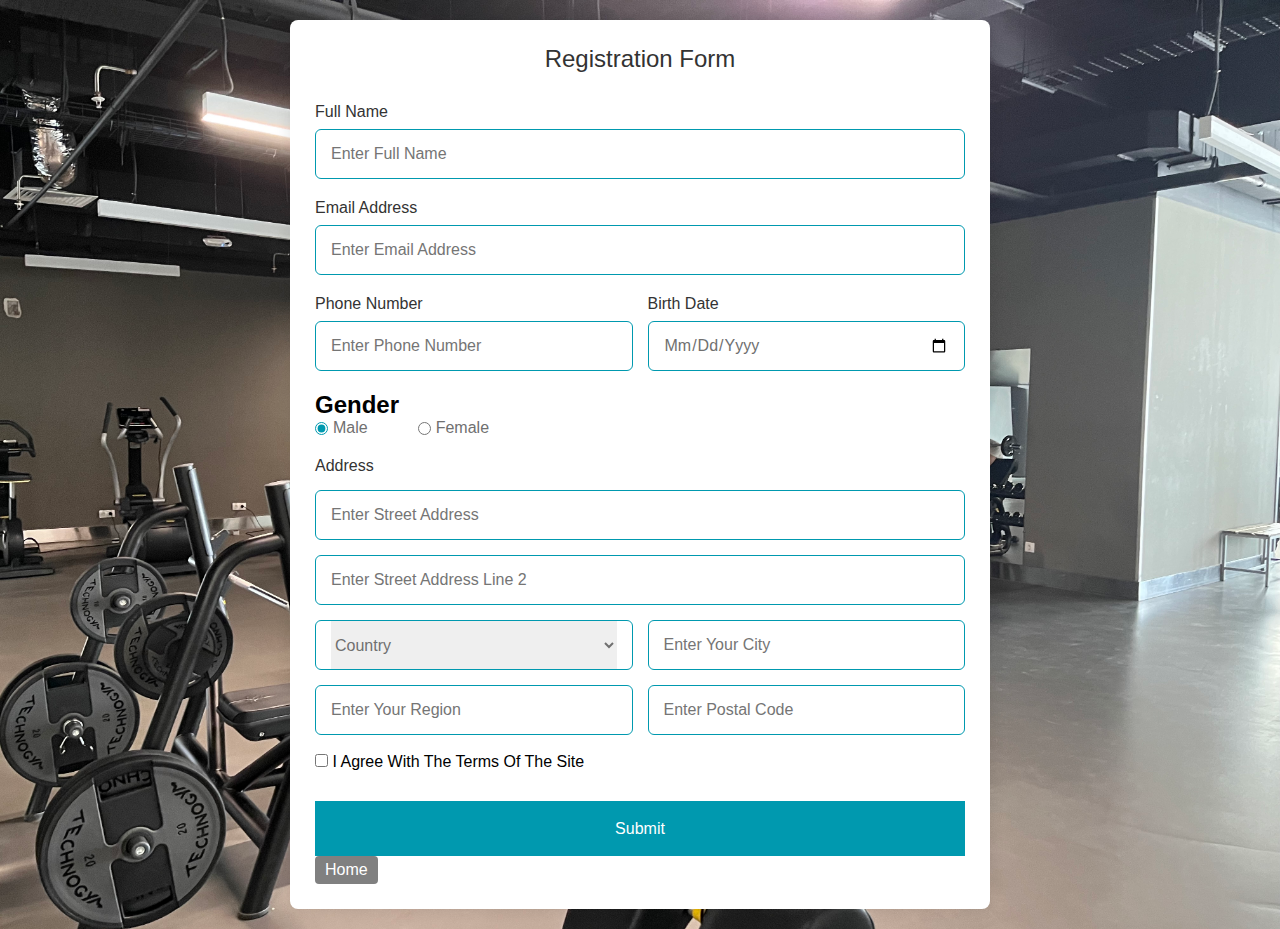
<file: login.html>
<!DOCTYPE html>
<!---Coding By CodingLab | www.codinglabweb.com--->
<html lang="en">
  <head>
    <meta charset="UTF-8" />
    <meta name="viewport" content="width=device-width, initial-scale=1.0" />
    <meta http-equiv="X-UA-Compatible" content="ie=edge" />
    <!--<title>Registration Form in HTML CSS</title>-->
    <!---Custom CSS File--->
    <link rel="stylesheet" href="style2.css" />
    <title>OneGym</title>
    <script src="https://code.jquery.com/jquery-3.6.0.min.js"></script>
  </head>
  <body>
      <div class="background-image"></div>
    <section class="container">
      <header>Registration Form</header>
      <form action="#" class="form">
        <div class="input-box">
          <label>Full Name</label>
          <div>
            <input type="text" id="fullNameInput" placeholder="Enter full name" required />
            <p id="capsLockMessage" style="display: none; color: red;">Caps Lock включен</p>
          </div>
          
        </div>
        <div class="input-box">
          <label>Email Address</label>
          <input type="text" placeholder="Enter email address" required />
        </div>
        <div class="column">
          <div class="input-box">
            <label>Phone Number</label>
            <input type="number" placeholder="Enter phone number" required />
          </div>
          <div class="input-box">
            <label>Birth Date</label>
            <input type="date" placeholder="Enter birth date" required />
          </div>
        </div>
        <div class="gender-box">
          <h2>Gender</h2>
          <div class="gender-option">
            <div class="gender">
              <input type="radio" id="check-male" name="gender" checked />
              <label for="check-male">male</label>
            </div>
            <div class="gender">
              <input type="radio" id="check-female" name="gender" />
              <label for="check-female">Female</label>
            </div>
           
          </div>
        </div>
        <div class="input-box address">
          <label>Address</label>
          <input type="text" placeholder="Enter street address" required />
          <input type="text" placeholder="Enter street address line 2" required />
          <div class="column">
            <div class="select-box">
              <select>
                <option hidden>Country</option>
                <option>Kazakhstan</option>
                <option>Russia</option>
                <option>Uzbekistan</option>
                <option>Kyrgyzstan</option>
              </select>
            </div>
            <input type="text" placeholder="Enter your city" required />
          </div>
          <div class="column">
            <input type="text" placeholder="Enter your region" required />
            <input type="number" placeholder="Enter postal code" required />
          </div>
        </div>
          <br>
          <input type="checkbox" id="myCheckbox" name="myCheckbox" value="option1">
<label for="myCheckbox">I agree with the terms of the site</label>
        <button id="backButton">Submit</button>

        <script>
          var button = document.getElementById("backButton");
button.addEventListener("mouseover", function(event) {
  // Change the color of the button to red
  button.style.backgroundColor = "red";
});
button.addEventListener("mouseout", function(event) {
  // Change the color of the button back to its original color
  button.style.backgroundColor = ""; // This sets it back to the default color
});
        </script>

        <script>
          var fullNameInput = document.getElementById('fullNameInput');
var capsLockMessage = document.getElementById('capsLockMessage');

fullNameInput.addEventListener('keypress', function(event) {
  var charCode = event.charCode;
  var char = String.fromCharCode(charCode);

  if (char === char.toUpperCase() && char !== char.toLowerCase()) {
    capsLockMessage.style.display = 'block';
  } else {
    capsLockMessage.style.display = 'none';
  }
});
        </script>

      </form>
      
      <a href="index.html" id="SignIn"  style="display: inline-block; padding: 5px 10px; background-color: gray; color: white; text-decoration: none; border-radius: 4px; border: none; text-align: center; min-width: 50px;">Home</a>

      
    </section>
      
<script>
  const backButton = document.getElementById('backButton');
  backButton.addEventListener('click', function() {
    alert('Your form confirmed!');
  });
</script>
       <script src="main.js"></script>

       <script>
$("h2").text("Gender");
       </script>

  </body>
</html>
</file>
<file: style2.css>
body {
    min-height: 100vh;
    display: flex;
    align-items: center;
    justify-content: center;
    padding: 20px;
    background-image: url(images/gym2.jpeg); 
    background-repeat: no-repeat;
    background-size: cover;
      
      
  }
  .container {
    position: relative;
    max-width: 700px;
    width: 100%;
    background: #fff;
    padding: 25px;
    border-radius: 8px;
    box-shadow: 0 0 15px rgba(0, 0, 0, 0.1);
  }
  .container header {
    font-size: 1.5rem;
    color: #333;
    font-weight: 500;
    text-align: center;
  }
  .container .form {
    margin-top: 30px;
  }
  .form .input-box {
    width: 100%;
    margin-top: 20px;
  }
  .input-box label {
    color: #333;
  }
  .form :where(.input-box input, .select-box) {
    position: relative;
    height: 50px;
    width: 100%;
    outline: none;
    font-size: 1rem;
    color: #707070;
    margin-top: 8px;
    border: 1px solid #0099af;
    border-radius: 6px;
    padding: 0 15px;
  }
  .input-box input:focus {
    box-shadow: 0 1px 0 rgba(0, 0, 0, 0.1);
  }
  .form .column {
    display: flex;
    column-gap: 15px;
  }
  .form .gender-box {
    margin-top: 20px;
  }
  .gender-box h3 {
    color: #333;
    font-size: 1rem;
    font-weight: 400;
    margin-bottom: 8px;
  }
  .form :where(.gender-option, .gender) {
    display: flex;
    align-items: center;
    column-gap: 50px;
    flex-wrap: wrap;
  }
  .form .gender {
    column-gap: 5px;
  }
  .gender input {
    accent-color: #0099af;
  }
  .form :where(.gender input, .gender label) {
    cursor: pointer;
  }
  .gender label {
    color: #707070;
  }
  .address :where(input, .select-box) {
    margin-top: 15px;
  }
  .select-box select {
    height: 100%;
    width: 100%;
    outline: none;
    border: none;
    color: #707070;
    font-size: 1rem;
  }
  .form button {
    height: 55px;
    width: 100%;
    color: #fff;
    font-size: 1rem;
    font-weight: 400;
    margin-top: 30px;
    border: none;
    cursor: pointer;
    transition: all 0.2s ease;
    background-color: #0099af;
  }
  .form button:hover {
    background:#0099af;
  }
  /*Responsive*/
  @media screen and (max-width: 500px) {
    .form .column {
      flex-wrap: wrap;
    }
    .form :where(.gender-option, .gender) {
      row-gap: 15px;
    }
  }
  @import url('https://fonts.googleapis.com/css2?family=Nunito:wght@200;300;400;600&display=swap');
   * {
       font-family: 'Nunito', sans-serif;
       margin: 0;
       padding: 0;
       box-sizing: border-box;
       text-decoration: none;
       outline: none;
       border: none;
       text-transform: capitalize;
       transition: all 0.2s linear;
  }
</file>
